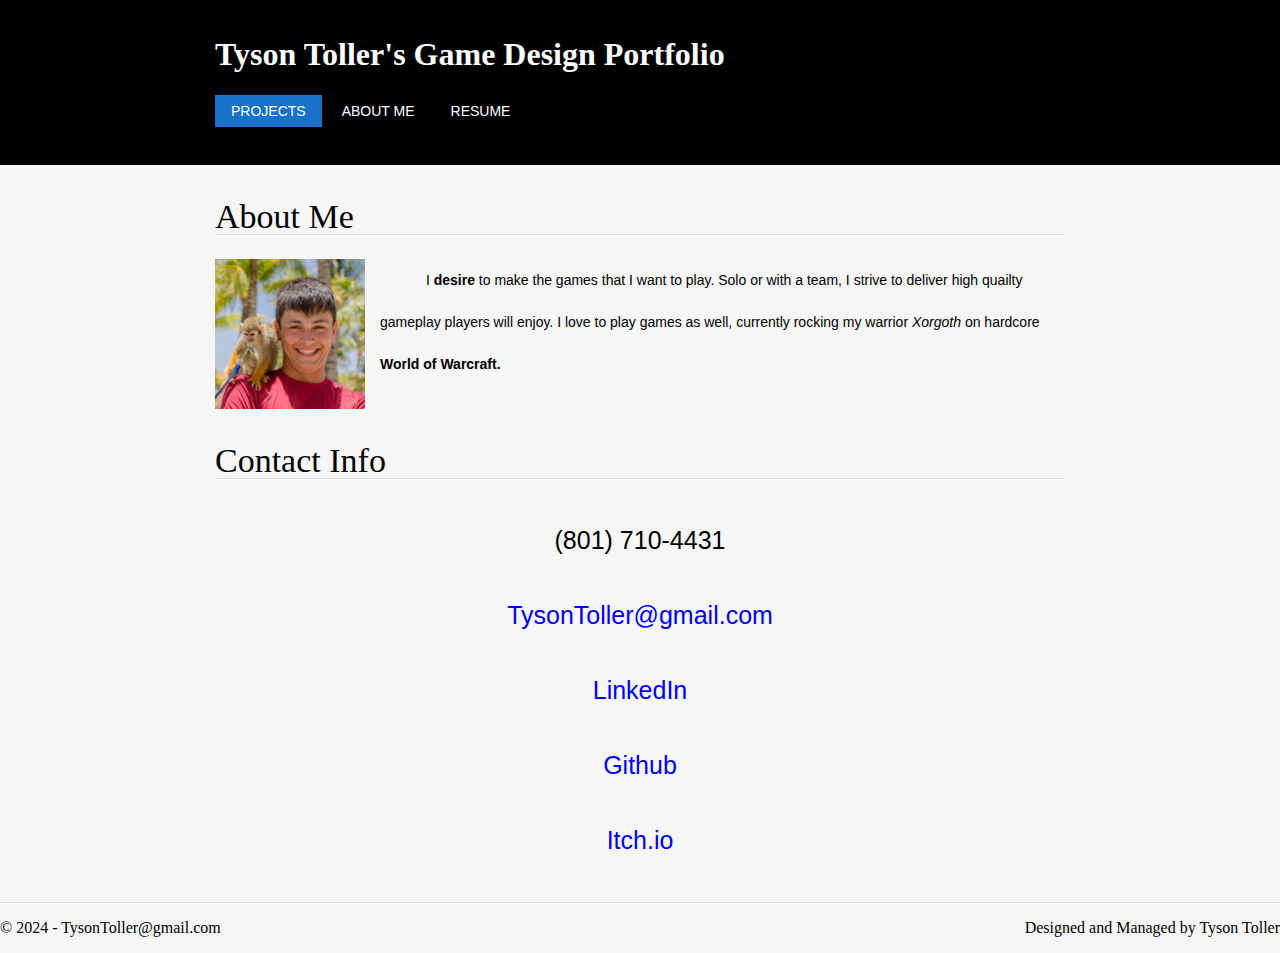
<file: public_html/aboutme.html>
<!DOCTYPE html>
<html>

<head>
    <link rel="stylesheet" type="text/css" href="index.css" media="screen" /> <!-- Links to the CSS for the page -->
    <link rel="stylesheet" type="text/css" href="effects.css" media="screen" /> <!-- Links to the CSS for the page -->
    <script type="module" src="components.js"></script>
    <link rel="icon" type="image/x-icon" href="images/favicon.ico">
    <title> About Me - Tyson Toller</title>
</head>
<my-header></my-header>
<body>
    <center>

        <div class="title">About Me</div>

        <div class="paragraph" style="text-align: left; line-height: 3;"><img src="images/Tyson.jpg" width="150px"
                id="hp" />&emsp;&emsp;&emsp; I <b>desire</b> to make the games that I want to play. Solo or with a team,
            I strive to deliver high quailty gameplay players will enjoy. I love to play games as well, currently rocking my warrior <i>Xorgoth</i> on hardcore <b>World of Warcraft.</b>
        </div>
        <div class="title">Contact Info </div>

        <div class="paragraph" style="text-align: center; line-height: 3; font-size: 25px;">
            (801) 710-4431<br>
            <a href="mailto:Honeytbone33@gmail.com" class="info" target="_blank">TysonToller@gmail.com</a><br>
            <a href="https://www.linkedin.com/in/tyson-toller-838377157/" target="_blank" class="info">LinkedIn</a><br>
            <a href="https://github.com/HoneyTbone" class="info" target="_blank">Github</a><br>
            <a href="https://honeytbone33.itch.io/" class="info" target="_blank">Itch.io</a><br>
        </div>
        
        

    </center>
</body>

<my-footer></my-footer>

</html>
</file>
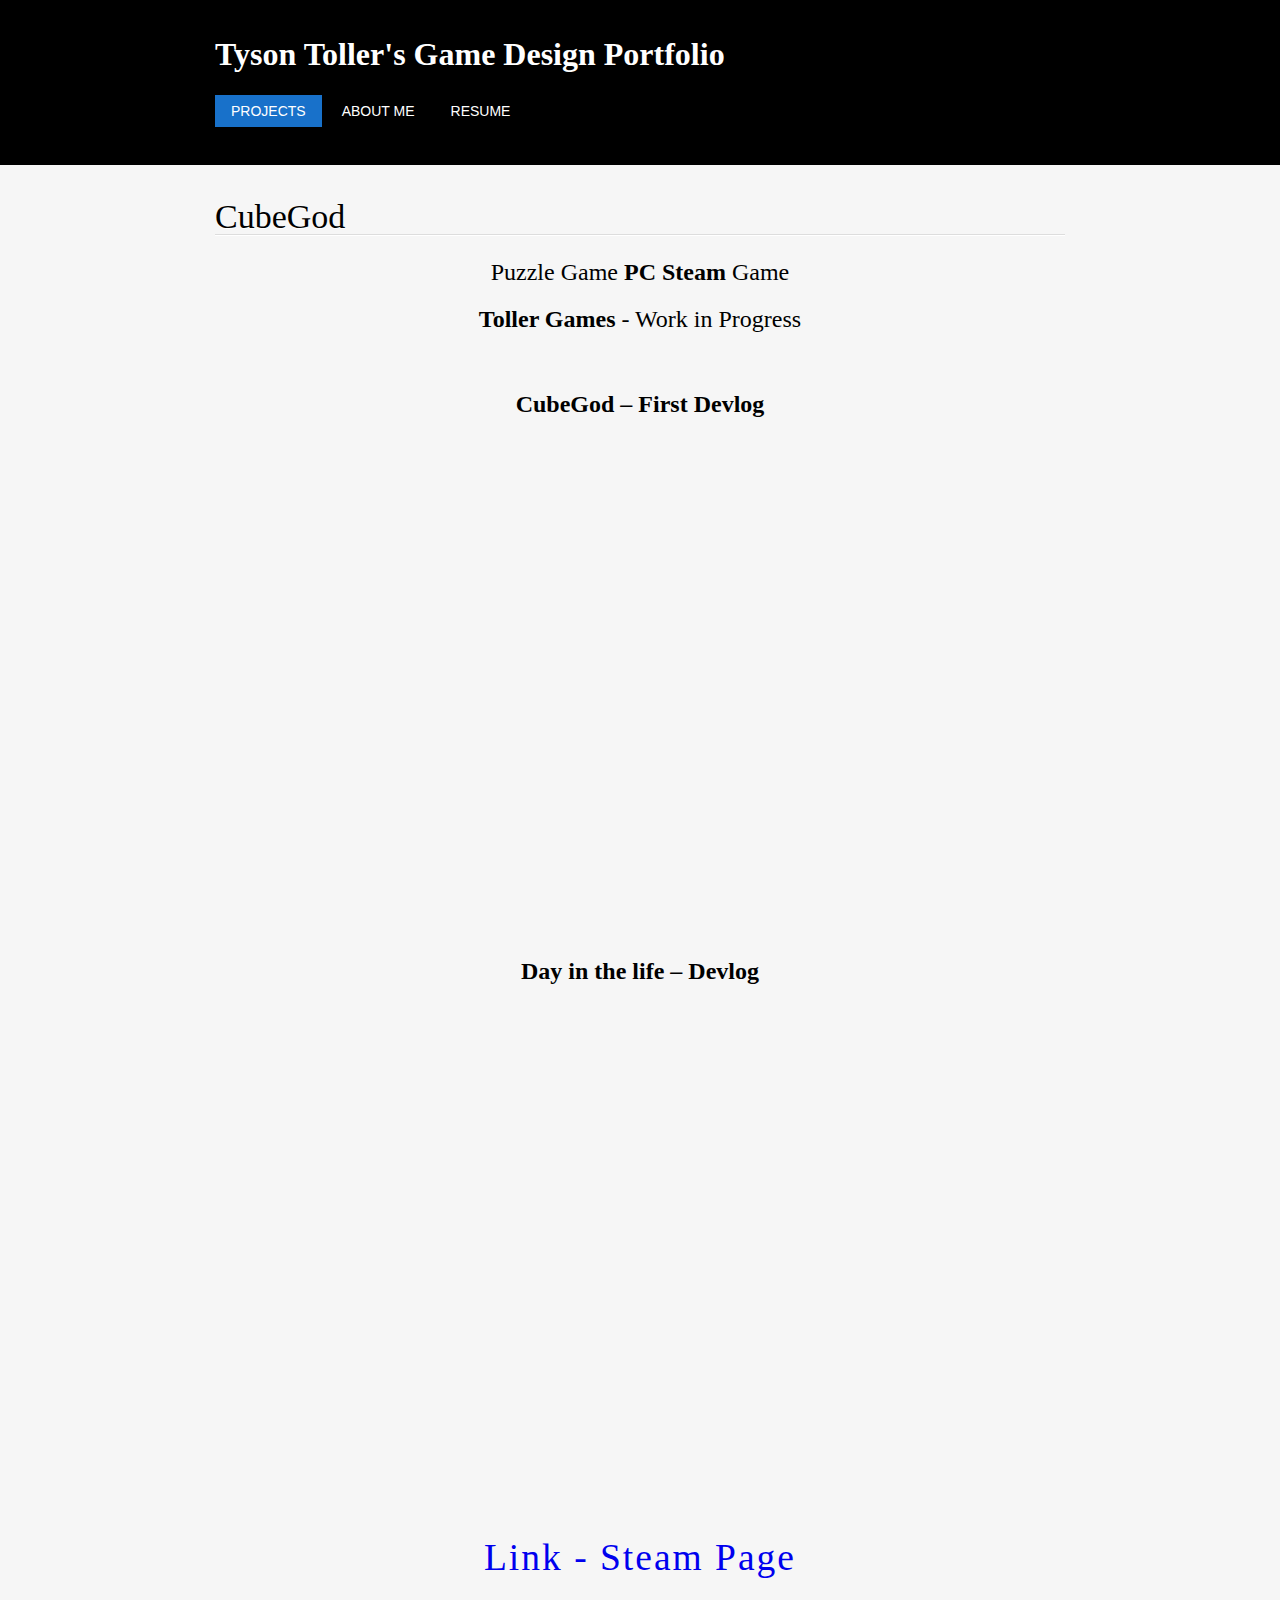
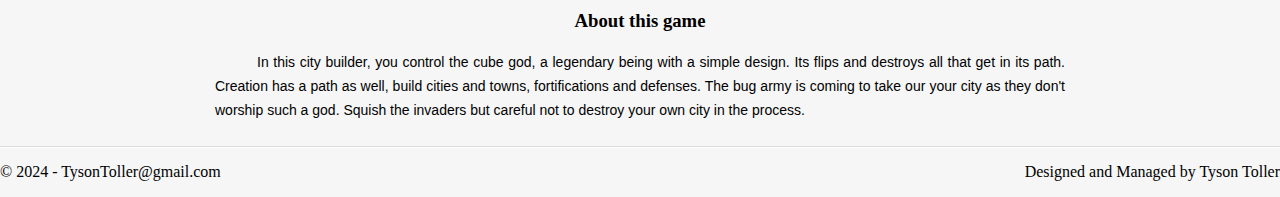
<file: public_html/cubegod.html>
<!DOCTYPE html>
<html>

<head>
    <link rel="stylesheet" type="text/css" href="index.css" media="screen" />
    <link rel="stylesheet" type="text/css" href="effects.css" media="screen" />
    <script type="module" src="components.js"></script>
    <link rel="icon" type="image/x-icon" href="images/favicon.ico">
    <title> CubeGod- Tyson Toller</title>
    <meta name="viewport" content="width=device-width, initial-scale">
</head>


<my-header></my-header>

<body>
    <center>
        <div class="title">CubeGod</div>

        <h2 style="text-align: center;">Puzzle Game <strong>PC Steam</strong> Game</h2>
        <h2 style="text-align: center;"><strong>Toller Games </strong>- Work in Progress</h2>
        <br>
        <h2 style="text-align: center;"><strong>CubeGod &#8211; First Devlog</strong></h2>
        <p><iframe src="https://www.youtube.com/embed/KuFPdJBxEws" width="850" height="478" frameborder="0"
                allowfullscreen="allowfullscreen"></iframe><br />
            &nbsp;</p>

        <h2 style="text-align: center;"><strong>Day in the life &#8211; Devlog</strong></h2>
        <p><iframe src="https://www.youtube.com/embed/yfDW08TTLOE" width="850" height="478" frameborder="0"
                allowfullscreen="allowfullscreen"></iframe><br />
            &nbsp;</p>

        <a class="info" href="https://store.steampowered.com/app/2849600/CubeGod/" target="_blank">
            <h2 style="text-align: center; letter-spacing: 2px;">Link - Steam Page</h2>
        </a>


        <h3>About this game</h3>
        <p class="paragraph">
            &emsp;&emsp;&emsp;In this city builder, you control the cube god, 
            a legendary being with a simple design. Its flips and destroys all that get in its path. 
            Creation has a path as well, build cities and towns, fortifications and defenses. 
            The bug army is coming to take our your city as they don't worship such a god. 
            Squish the invaders but careful not to destroy your own city in the process.
        
    </center>
</body>

<my-footer></my-footer>

</html>
</file>
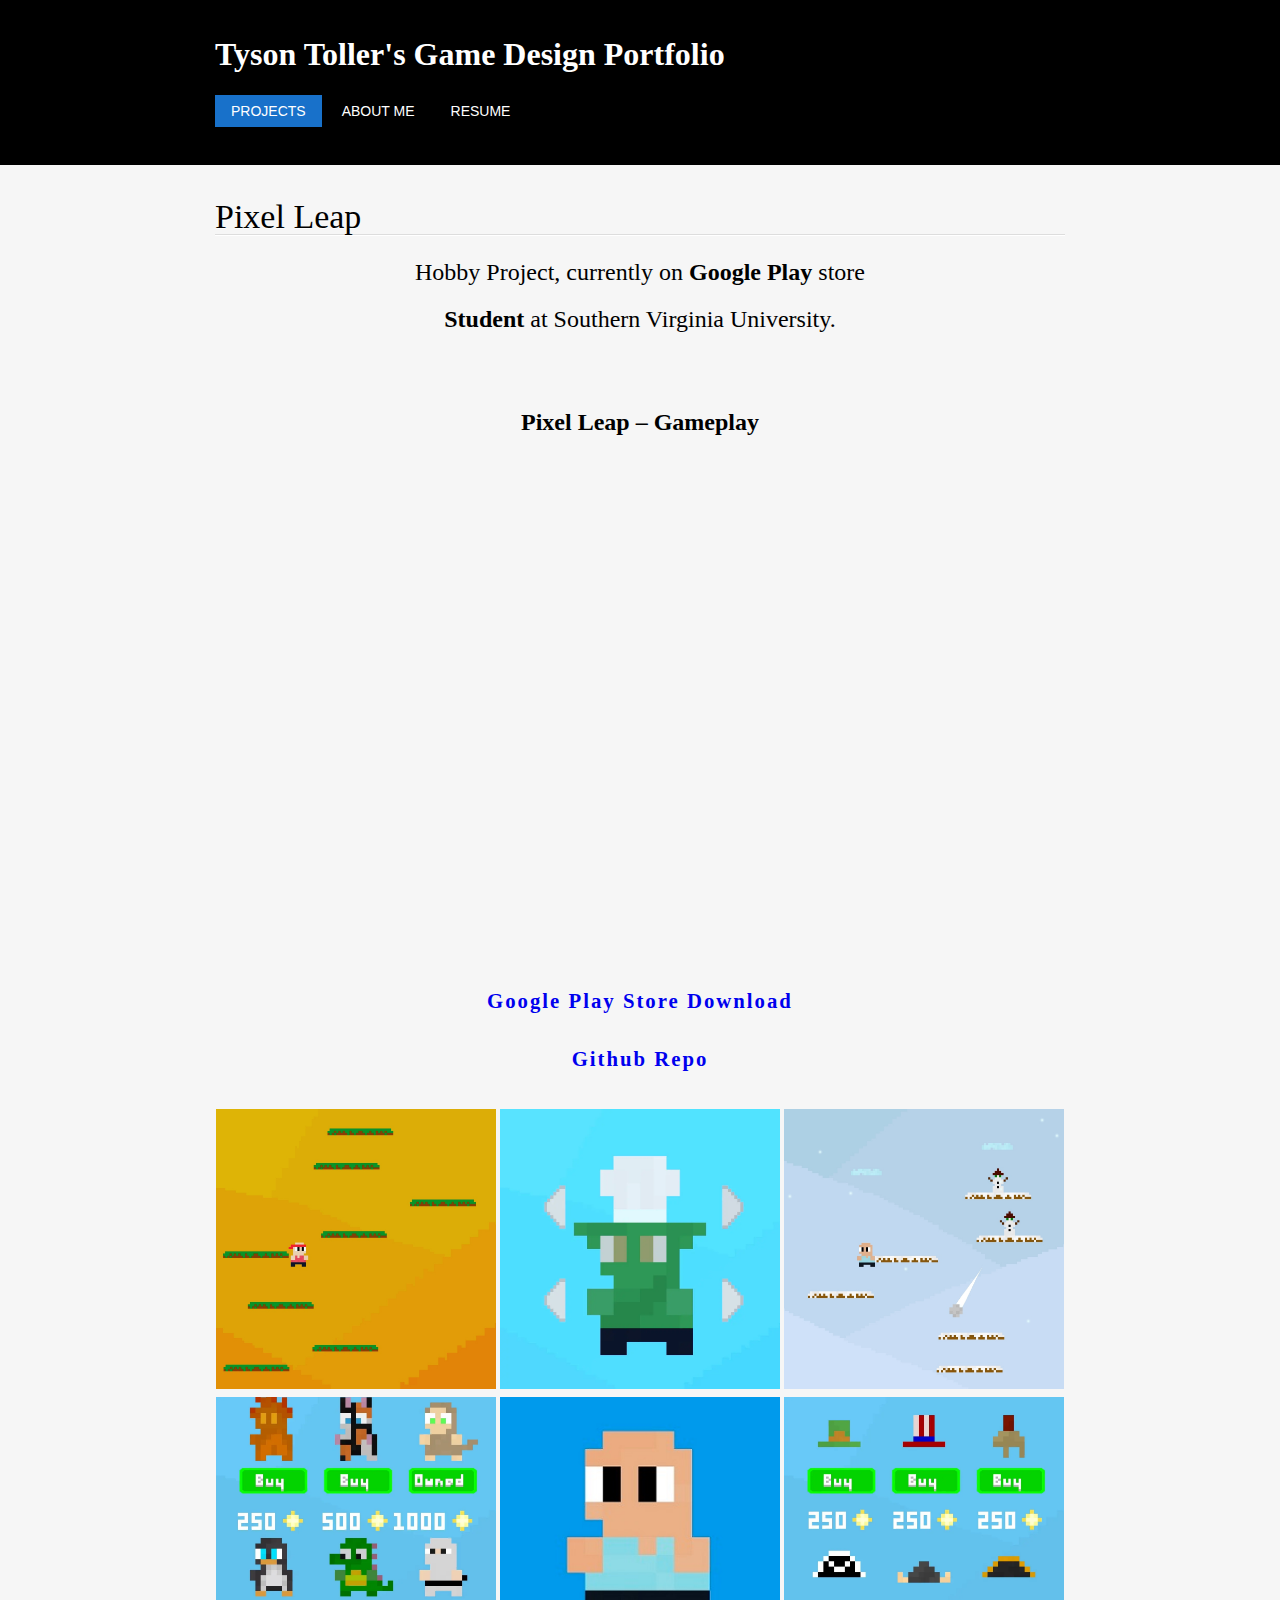
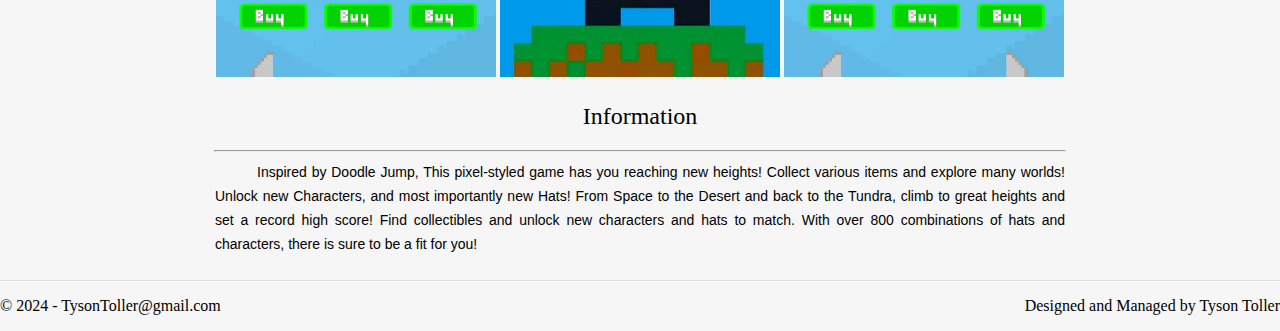
<file: public_html/pixelleap.html>
<!DOCTYPE html>
<html>

<head>
    <link rel="stylesheet" type="text/css" href="index.css" media="screen" />
    <link rel="stylesheet" type="text/css" href="effects.css" media="screen" />
    <script type="module" src="components.js"></script>
    <link rel="icon" type="image/x-icon" href="images/favicon.ico">
    <title> Pixel Leap - Tyson Toller</title>
    <meta name="viewport" content="width=device-width, initial-scale">
</head>

<my-header></my-header>

<body>
    <center>
        <div class="title">Pixel Leap</div>
        <h2 style="text-align: center;">Hobby Project, currently on<strong> Google Play</strong> store</h2>
        <h2 style="text-align: center;"><strong>Student</strong> at Southern Virginia University.</h2>
        <br>
        <br>

        <h2 style="text-align: center;"><strong>Pixel Leap &#8211; Gameplay</strong></h2>
        <p><iframe src="https://www.youtube.com/embed/lN5TSauSSAU" width="850" height="478" frameborder="0"
                allowfullscreen="allowfullscreen"></iframe><br />
            &nbsp;</p>

        <a class="info" href="https://play.google.com/store/apps/details?id=com.KoolGuyGames.PixelLeap&hl=en&gl=US" target="_blank">
            <h5 style="text-align: center; letter-spacing: 2px;">Google Play Store Download</h5>
        </a>
        <a class="info" href="https://github.com/HoneyTbone/MobileGamePixel" target="_blank">
            <h5 style="text-align: center; letter-spacing: 2px;">
                Github Repo</h5>
        </a>


        <table>
            <tr>
                <th><img class="PLtable" src="images/pixelleap/PL01.jpg"></th>
                <th><img class="PLtable" src="images/pixelleap/PL02.jpg"></th>
                <th><img class="PLtable" src="images/pixelleap/PL03.jpg"></th>
            </tr>
            <tr>
                <th><img class="PLtable" src="images/pixelleap/PL04.jpg"></th>
                <th><img class="PLtable" src="images/pixelleap/PL05.jpg"></th>
                <th><img class="PLtable" src="images/pixelleap/PL06.jpg"></th>
            </tr>
        </table>
        <h2>Information</h2>
        <hr style="width: 100%; max-width: 850px;">
        <p class="paragraph">
            &emsp;&emsp;&emsp;Inspired by Doodle Jump, This pixel-styled game has you reaching new heights!
            Collect various items and explore many worlds!
            Unlock new Characters, and most importantly new Hats!
            From Space to the Desert and back to the Tundra, climb to great heights and set a record high score! Find
            collectibles and unlock new characters and hats to match. With over 800 combinations of hats and characters,
            there is sure to be a fit for you!
        </p>
    </center>
</body>

<my-footer></my-footer>

</html>
</file>
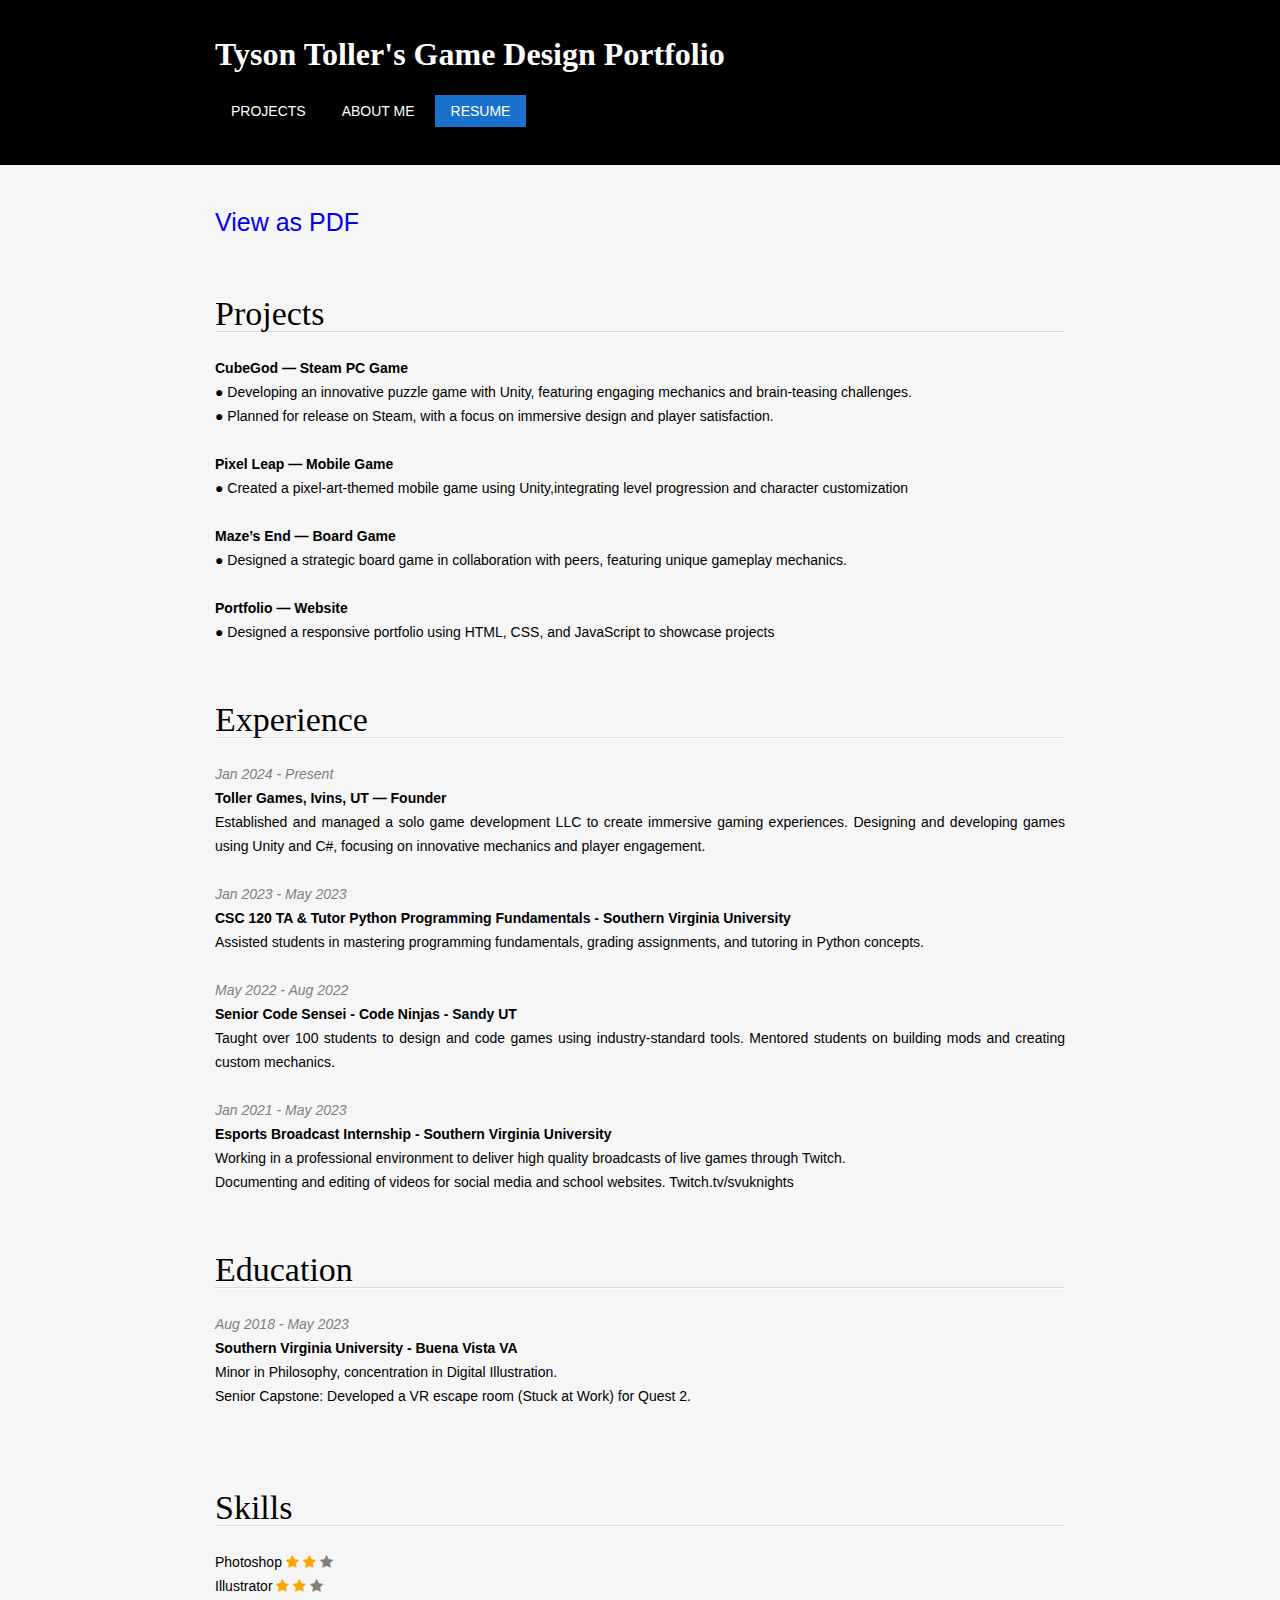
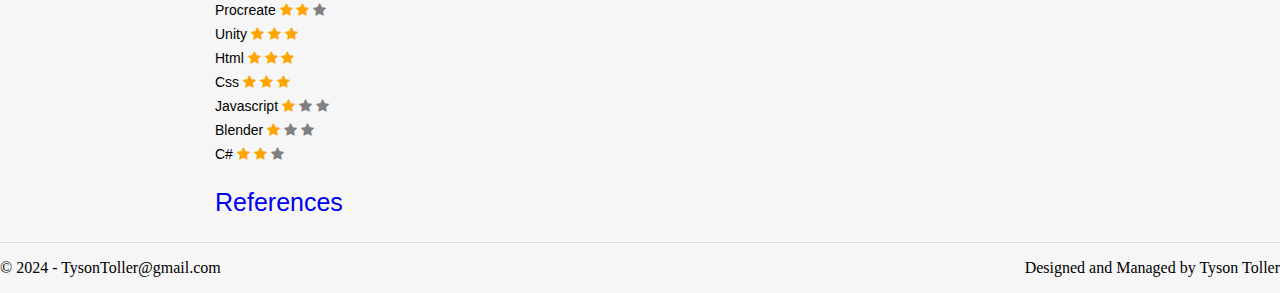
<file: public_html/resume.html>
<!DOCTYPE html>
<html>

<head>
    <link rel="stylesheet" type="text/css" href="index.css" media="screen" /> <!-- Links to the CSS for the page -->
    <link rel="stylesheet" type="text/css" href="effects.css" media="screen" /> <!-- Links to the CSS for the page -->
    <link rel="stylesheet" href="https://cdnjs.cloudflare.com/ajax/libs/font-awesome/4.7.0/css/font-awesome.min.css">
    <script type="module" src="components.js"></script>
    <link rel="icon" type="image/x-icon" href="images/favicon.ico">
    <title> Resume - Tyson Toller</title>
</head>

<body>
    <center>
        <header>
            <div class="head">
                <h1>Tyson Toller's Game Design Portfolio</h1>
                <a href="projects.html"> <button>PROJECTS</button></a>
                <a href="aboutme.html"><button>ABOUT ME</button></a>
                <a href="resume.html"><button class="active">RESUME</button></a>
            </div>
        </header>
    </center>
    
    <center>

        <div id="resume" class="paragraph"><a href="components/Tyson's Resume.pdf" download class="info" target="_blank">View as PDF</a></div>

        <div class="title">Projects</div>

        <p class="paragraph">
            <b>CubeGod — Steam PC Game</b><br>
            ● Developing an innovative puzzle game with Unity, featuring engaging mechanics and brain-teasing challenges.<br>
            ● Planned for release on Steam, with a focus on immersive design and player satisfaction.
            <br><br>
            <b>Pixel Leap — Mobile Game</b><br>
            ● Created a pixel-art-themed mobile game using Unity,integrating level progression and character customization
            <br><br>
            <b>Maze’s End — Board Game</b><br>
            ● Designed a strategic board game in collaboration with peers, featuring unique gameplay mechanics.
            <br><br>
            <b>Portfolio — Website</b><br>
            ● Designed a responsive portfolio using HTML, CSS, and JavaScript to showcase projects
        </p>

        <div class="title">Experience</div>


        <p class="paragraph">
        <i style="color:grey">Jan 2024 - Present</i><br>
        <b>Toller Games, Ivins, UT — Founder</b><br>
        Established and managed a solo game development LLC to create immersive gaming experiences. Designing and developing games using Unity and C#, focusing on innovative mechanics and player engagement.
        <br><br>
        <i style="color:grey">Jan 2023 - May 2023</i><br>
        <b>CSC 120 TA & Tutor Python Programming Fundamentals - Southern Virginia University</b><br>
        Assisted students in mastering programming fundamentals, grading
        assignments, and tutoring in Python concepts.
        <br><br>
        <i style="color:grey">May 2022 - Aug 2022</i><br>
        <b>Senior Code Sensei - Code Ninjas - Sandy UT</b><br>
        Taught over 100 students to design and code games using industry-standard tools. Mentored students on building mods and creating custom mechanics.
        <br><br>
        <i style="color:grey">Jan 2021 - May 2023</i><br>
        <b>Esports Broadcast Internship - Southern Virginia University</b><br>
        Working in a professional environment to deliver high quality broadcasts of live games through Twitch.<br>
        Documenting and editing of videos for social media and school websites. Twitch.tv/svuknights
        </p>

        <div class="title">Education</div>

        <p class="paragraph">
            <i style="color:grey">Aug 2018 - May 2023</i><br>
            <b>Southern Virginia University - Buena Vista VA</b><br>
            Minor in Philosophy, concentration in Digital Illustration. <br>
            Senior Capstone: Developed a VR escape room (Stuck at Work) for Quest 2.<br><br>
        </p>

        <div class="title">Skills</div>
        <p class="paragraph">
            Photoshop <span class="fa fa-star checked"></span>
            <span class="fa fa-star checked"></span>
            <span class="fa fa-star unchecked"></span>
            <br>
            Illustrator <span class="fa fa-star checked"></span>
            <span class="fa fa-star checked"></span>
            <span class="fa fa-star unchecked"></span>
            <br>
            Procreate <span class="fa fa-star checked"></span>
            <span class="fa fa-star checked"></span>
            <span class="fa fa-star unchecked"></span>
            <br>
            Unity <span class="fa fa-star checked"></span>
            <span class="fa fa-star checked"></span>
            <span class="fa fa-star checked"></span>
            <br>
            Html <span class="fa fa-star checked"></span>
            <span class="fa fa-star checked"></span>
            <span class="fa fa-star checked"></span>
            <br>
            Css <span class="fa fa-star checked"></span>
            <span class="fa fa-star checked"></span>
            <span class="fa fa-star checked"></span>
            <br>
            Javascript <span class="fa fa-star checked"></span>
            <span class="fa fa-star unchecked"></span>
            <span class="fa fa-star unchecked"></span>
            <br>
            Blender <span class="fa fa-star checked"></span>
            <span class="fa fa-star unchecked"></span>
            <span class="fa fa-star unchecked"></span>
            <br>
            C# <span class="fa fa-star checked"></span>
            <span class="fa fa-star checked"></span>
            <span class="fa fa-star unchecked"></span>

            <div class="paragraph"><a href="components/Resume References.pdf" download class="info"  target="_blank">References</a></div>

        </p>
    </center>
</body>

<my-footer></my-footer>

</html>
</file>
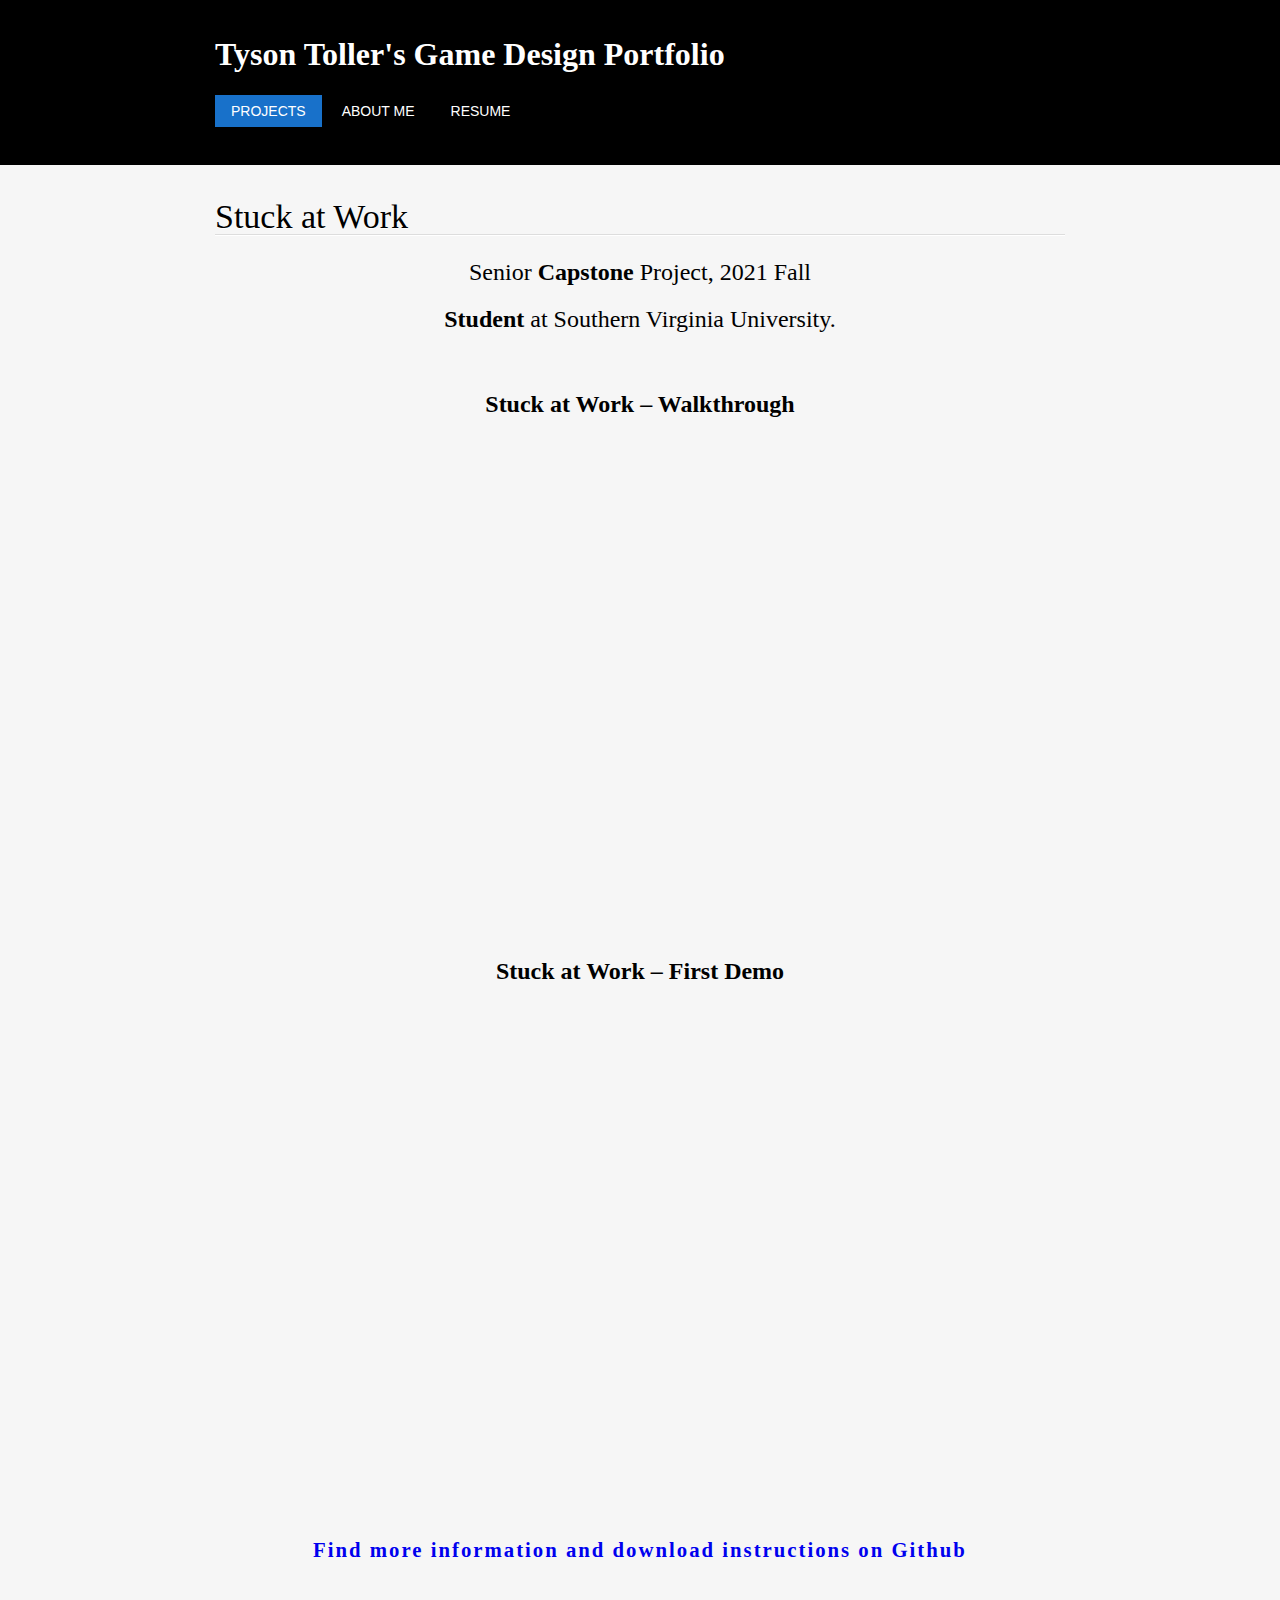
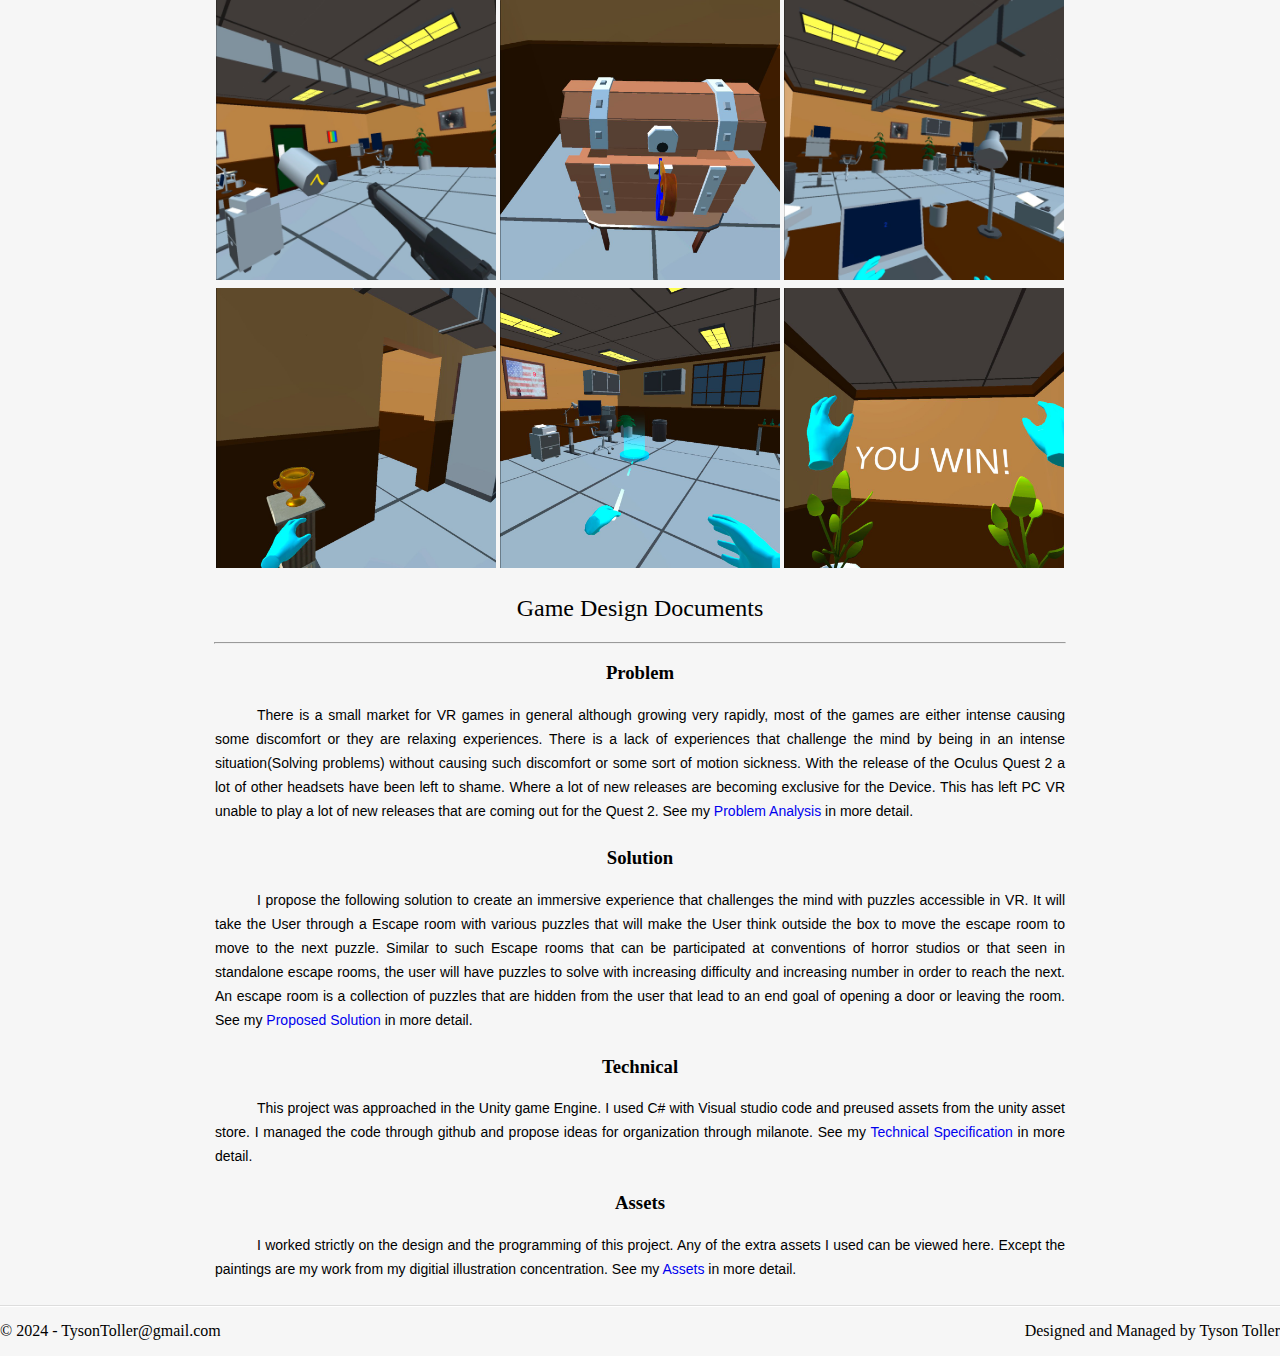
<file: public_html/stuckatwork.html>
<!DOCTYPE html>
<html>

<head>
    <link rel="stylesheet" type="text/css" href="index.css" media="screen" />
    <link rel="stylesheet" type="text/css" href="effects.css" media="screen" />
    <script type="module" src="components.js"></script>
    <link rel="icon" type="image/x-icon" href="images/favicon.ico">
    <title> Stuck at Work - Tyson Toller</title>
    <meta name="viewport" content="width=device-width, initial-scale">
</head>


<my-header></my-header>

<body>
    <center>
        <div class="title">Stuck at Work</div>

        <h2 style="text-align: center;">Senior <strong>Capstone</strong> Project, 2021 Fall</h2>
        <h2 style="text-align: center;"><strong>Student</strong> at Southern Virginia University.</h2>
        <br>
        <h2 style="text-align: center;"><strong>Stuck at Work &#8211; Walkthrough</strong></h2>
        <p><iframe src="https://www.youtube.com/embed/tMzrc-s8cUg" width="850" height="478" frameborder="0"
                allowfullscreen="allowfullscreen"></iframe><br />
            &nbsp;</p>

        <h2 style="text-align: center;"><strong>Stuck at Work &#8211; First Demo</strong></h2>
        <p><iframe src="https://www.youtube.com/embed/uyX4acXI-QA" width="850" height="478" frameborder="0"
                allowfullscreen="allowfullscreen"></iframe><br />
            &nbsp;</p>

        <a class="info" href="https://github.com/HoneyTbone/EscapeRoomGit" target="_blank">
            <h5 style="text-align: center; letter-spacing: 2px;">Find more information and download instructions on
                Github</h5>
        </a>


        <table>
            <tr>
                <th><img class="PLtable" src="images/stuckatwork/VR01.jpg"></th>
                <th><img class="PLtable" src="images/stuckatwork/VR07.jpg"></th>
                <th><img class="PLtable" src="images/stuckatwork/VR02.jpg"></th>
            </tr>
            <tr>
                <th><img class="PLtable" src="images/stuckatwork/VR06.jpg"></th>
                <th><img class="PLtable" src="images/stuckatwork/VR03.jpg"></th>
                <th><img class="PLtable" src="images/stuckatwork/VR08.jpg"></th>
            </tr>
        </table>
        <h2>Game Design Documents</h2>
        <hr style="width: 100%; max-width: 850px;">
        <h3>Problem</h3>
        <p class="paragraph">
            &emsp;&emsp;&emsp;There is a small market for VR games in general although growing very rapidly, most of the
            games are either
            intense causing some discomfort or they are relaxing experiences. There is a lack of experiences that
            challenge the mind by being in an intense situation(Solving problems) without causing such discomfort or
            some sort of motion sickness.
            With the release of the Oculus Quest 2 a lot of other headsets have been left to shame. Where a lot of new
            releases are becoming exclusive for the Device. This has left PC VR unable to play a lot of new releases
            that are coming out for the Quest 2. See my <a
                href="components/Problem Analysis VR.pdf"
                target="_blank" style="text-decoration: none;">Problem Analysis</a> in more detail.
        </p>
        <h3>Solution</h3>
        <p class="paragraph">
            &emsp;&emsp;&emsp;I propose the following solution to create an immersive experience that challenges the
            mind with puzzles
            accessible in VR. It will take the User through a Escape room with various puzzles that will make
            the User think outside the box to move the escape room to move to the next puzzle.
            Similar to such Escape rooms that can be participated at conventions of horror studios or that seen in
            standalone escape rooms, the user will have puzzles to solve with increasing difficulty and increasing
            number in order to reach the next.
            An escape room is a collection of puzzles that are hidden from the user that lead to an end goal of opening
            a door or leaving the room.
            See my <a
                href="components/Proposed Solution.pdf"
                target="_blank" style="text-decoration: none;">Proposed Solution</a> in more detail.
        </p>
        <h3>Technical</h3>
        <p class="paragraph">
            &emsp;&emsp;&emsp;This project was approached in the Unity game Engine. I used C# with Visual studio code
            and preused assets from the unity asset store. I managed the code through github and propose ideas for
            organization through milanote.
            See my <a
                href="components/Tech Spec VR.pdf"
                target="_blank" style="text-decoration: none;">Technical Specification</a> in more detail.
        </p>
        <h3>Assets</h3>
        <p class="paragraph">
            &emsp;&emsp;&emsp;I worked strictly on the design and the programming of this project. Any of the extra
            assets I used can be viewed here. Except the paintings are my work from my digitial illustration
            concentration.
            See my <a
                href="components/Stuck at Work Unity Assets.pdf"
                target="_blank" style="text-decoration: none;">Assets</a> in more detail.
        </p>
    </center>
</body>

<my-footer></my-footer>

</html>
</file>
<file: public_html/index.css>
/* 
    Color Theme Pallete for Portfolio site
    https://coolors.co/606c38-283618-fefae0-dda15e-bc6c25 

    LGreen: #606C38
    DGreen: #283618
    Light: #FEFAE0
    LOrange: #DDA15E
    DOrange: #BC6C25
    DDBlue: #1871CA
    DBlue: #1976D2
    LBlue: #61DAEF
*/
@media screen and (max-width: 875px) {

  .paragraph,
  footer,
  .title, 
  .head{
    width: 95%;
    /* The width is 100%, when the viewport is 800px or smaller */
  }
  .table, .PLtable, .Cardtable{
    height:auto;
    width: 99%;
  }
}

@media screen and (min-width: 875px) {

  .paragraph,
  .title,
  .head {
    width: 850px;
  }
  .table{
    width:280px; 
    height:186px;
  }
  .PLtable{
    width:280px; 
    height:280px;
  }
  .Cardtable{
    width:283px; 
    height:auto;
  }
}

.footer {
  position: relative;
  left: 0;
  bottom: 0;
  width: 100%;
  color: black;
  text-align: left;
  border-top: 1px solid #ddd;
  box-shadow: 0 1px 0 0 #fff;
}

header {
  position: relative;
  width: 100%;
  background-color: black;
  height: 150px;
  padding-top: 15px;
  margin-top: 0px;
} 

.head {
    margin: 0 0 24px;
    text-align: left;
    color: white;
}

body {
  position: relative;
  left: 0;
  right: 0;
  top: 0;
  bottom: 0;
  width: 100%;
  background-color: #f6f6f6;
  margin: 0;
}
</file>
<file: public_html/effects.css>
.projectImg {
    width: 850px;
    height: auto;
    max-width: 100%;
    max-height: auto;
}

iframe {
    max-width: 95%;
    min-height: auto;
}

h2 {
    font-weight: normal;
}

.icon {
    width: 250px;
    height: 250px;
    margin-right: 750px;
    left: 0;
    align-items: left;
}

#hp  {
    float: left;    
     margin: 0 15px 0 0;
    }

.title {
    border-bottom: 1px solid #ddd;
    box-shadow: 0 1px 0 0 #fff;
    text-shadow: 0 1px 1px #fff;
    font-size: 34px;
    line-height: 1;
    margin: 0 0 24px;
    padding-top: 35px;
    text-align: left;
}

button {
    background-color: black;
    border: none;
    color: white;
    text-align: right;
    text-decoration: none;
    display: inline-block;
    font-size: 16px;
    transition-duration: 0.4s;
    cursor: pointer;
    padding: 8px 16px;
    font-size: 14px;
}

button:hover {
    background-color: grey;
}

.active{
    background-color: #1871CA;
}

.info {
    font-size: 25px;
    text-align: center;
    text-decoration: none;
}
.info:hover{
    text-decoration: underline;
}

.paragraph {
    color: black;
    font-family: 'Helvetica Neue', sans-serif;
    font-size: 14px;
    line-height: 24px;
    margin: 0 0 24px;
    text-align: justify;
    text-justify: inter-word;
    padding-left: 15px; 
    padding-right: 15px;
}

.checked{
    color: orange;
}

.unchecked{
    color:grey;
}   

#resume{
    margin-top: 45px;
  }
</file>
